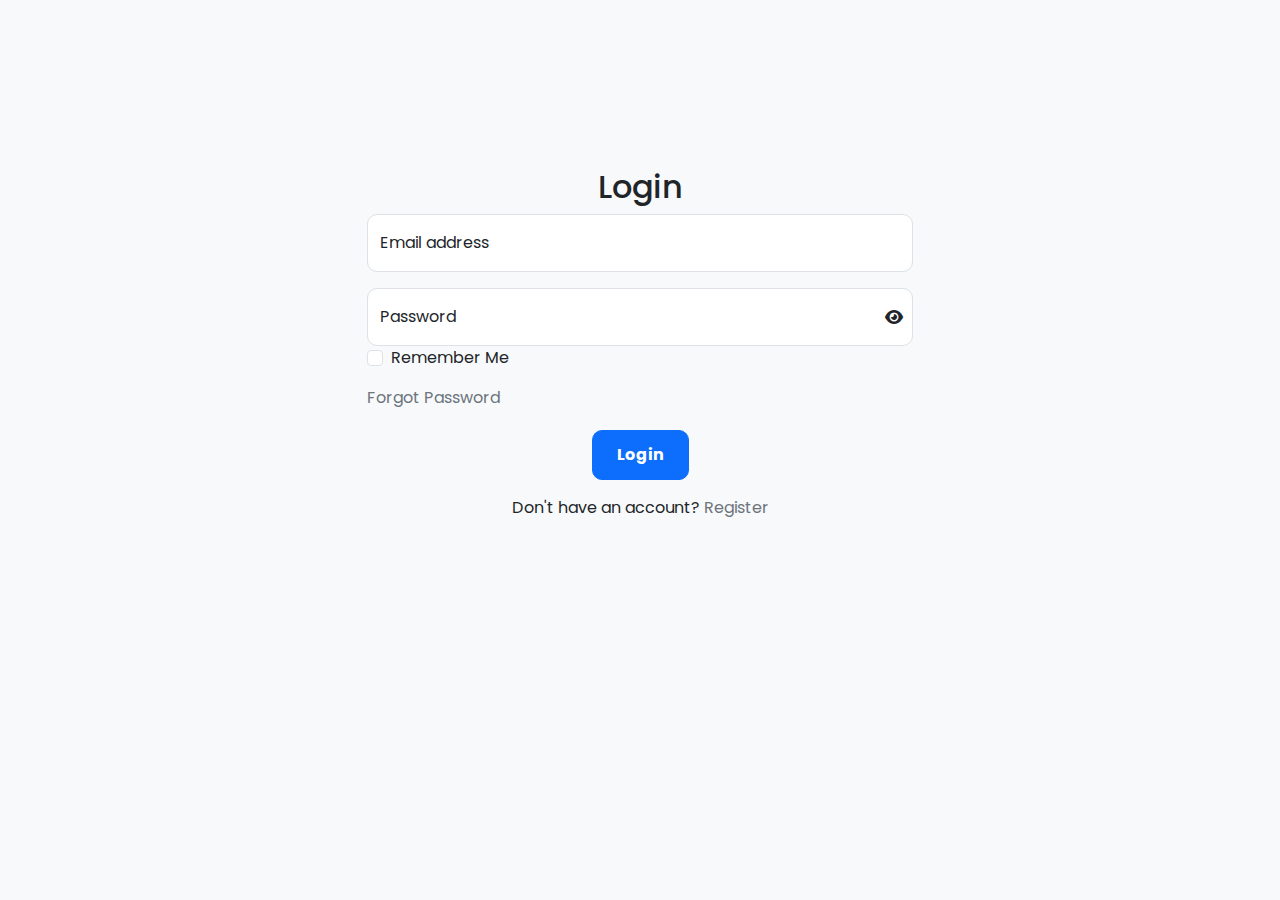
<file: index.html>
<!DOCTYPE html>
<html>
<head>
  <title>Login Page</title>
  <!-- Include Bootstrap CSS -->
  <link rel="stylesheet" href="https://cdnjs.cloudflare.com/ajax/libs/bootstrap/5.2.0/css/bootstrap.min.css">
  <link rel="preconnect" href="https://fonts.googleapis.com">
  <link rel="preconnect" href="https://fonts.gstatic.com" crossorigin>
  <link href="https://fonts.googleapis.com/css2?family=Oswald&family=Poppins:wght@400;500;600&display=swap" rel="stylesheet">
  <link rel="stylesheet" type="text/css" href="https://cdnjs.cloudflare.com/ajax/libs/font-awesome/6.4.0/css/all.min.css">
  <!-- Include Custom CSS -->
  <link rel="stylesheet" href="style.css">
  <style>
    .password-container {
      position: relative;
    }
    
    .password-toggle {
      position: absolute;
      top: 50%;
      right: 10px;
      transform: translateY(-50%);
      cursor: pointer;
    }
  </style>
</head>
<body>
  <div class="container">
    <div class="row justify-content-center">
      <div class="col-md-6 mt-5">
        <h2 class="text-center">Login</h2>
        <form id="loginForm" onsubmit="validateForm(event)">
          <div class="form-floating mb-3">
            <input type="email" class="form-control" id="floatingInput" placeholder="name@example.com">
            <label for="floatingInput">Email address</label>
          </div>
          <div class="form-floating password-container">
            <input type="password" class="form-control" id="floatingPassword" placeholder="Password">
            <label for="floatingPassword">Password</label>
            <i class="fas fa-eye password-toggle" id="passwordToggle" onclick="togglePasswordVisibility()"></i>
          </div>
          <div class="d-flex justify-content-between">
            <div class="mb-3 form-check">
              <input type="checkbox" class="form-check-input" id="exampleCheck1">
              <label class="form-check-label" for="exampleCheck1"> Remember Me</label>
            </div>
          </div>
          <a href="#">Forgot Password</a>
          <div class="text-center">
            <button type="submit" class="btn btn-primary">Login</button>
          </div>
        </form>
        <p class="text-center mt-3">Don't have an account? <a href="register.html">Register</a></p>
      </div>
    </div>
  </div>
  <script>
    function validateForm(event) {
      event.preventDefault(); 
      
      
      var emailInput = document.getElementById('floatingInput');
      var passwordInput = document.getElementById('floatingPassword');
      
      // Validate email format
      var emailPattern = /^[^\s@]+@[^\s@]+\.[^\s@]+$/;
      if (!emailPattern.test(emailInput.value)) {
        alert('Invalid email address');
        return;
      }
      
      if (passwordInput.value.length < 8) {
        alert('Password must be at least 8 characters long');
        return;
      }
      
      document.getElementById('loginForm').submit();
    }
    
    function togglePasswordVisibility() {
      var passwordInput = document.getElementById('floatingPassword');
      var passwordToggle = document.getElementById('passwordToggle');
      
      if (passwordInput.type === 'password') {
        passwordInput.type = 'text';
        passwordToggle.classList.remove('fa-eye');
        passwordToggle.classList.add('fa-eye-slash');
      } else {
        passwordInput.type = 'password';
        passwordToggle.classList.remove('fa-eye-slash');
        passwordToggle.classList.add('fa-eye');
      }
    }
  </script>
  <!-- Include Bootstrap JS -->
  <script src="https://cdnjs.cloudflare.com/ajax/libs/bootstrap/5.2.0/js/bootstrap.min.js"></script>
</body>
</html>
</file>
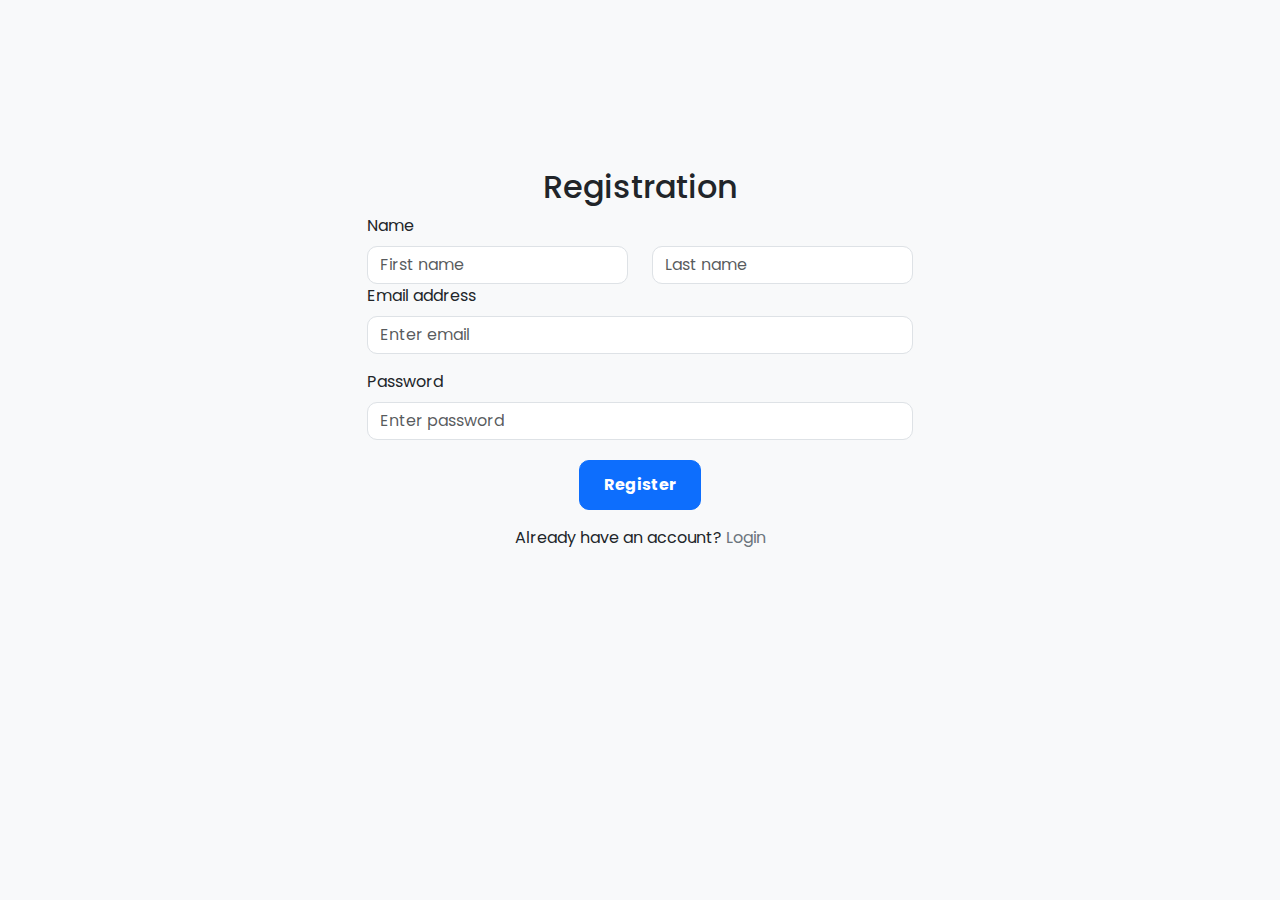
<file: register.html>
<!DOCTYPE html>
<html>
<head>
  <title>Registration Page</title>
  <!-- Include Bootstrap CSS -->
  <link rel="stylesheet" href="https://cdnjs.cloudflare.com/ajax/libs/bootstrap/5.2.0/css/bootstrap.min.css">
  <link rel="preconnect" href="https://fonts.googleapis.com">
  <link rel="preconnect" href="https://fonts.gstatic.com" crossorigin>
  <link href="https://fonts.googleapis.com/css2?family=Oswald&family=Poppins:wght@400;500;600&display=swap" rel="stylesheet">
  <!-- Include Custom CSS -->
  <link rel="stylesheet" href="style.css">
</head>
<body>
  <div class="container">
    <div class="row justify-content-center">
      <div class="col-md-6 mt-5">
        <h2 class="text-center">Registration</h2>
        <form>
          <div class="row">
            <label for="name" class="form-label"> Name </label>
            <div class="col">
              <input type="text" class="form-control" placeholder="First name" aria-label="First name">
            </div>
            <div class="col">
              <input type="text" class="form-control" placeholder="Last name" aria-label="Last name">
            </div>
          </div>
          <div class="mb-3">
            <label for="email" class="form-label">Email address</label>
            <input type="email" class="form-control" id="email" placeholder="Enter email">
          </div>
          <div class="mb-3">
            <label for="password" class="form-label">Password</label>
            <input type="password" class="form-control" id="password" placeholder="Enter password">
          </div>
          <div class="text-center">
            <button type="submit" class="btn btn-primary">Register</button>
          </div>
        </form>
        <p class="text-center mt-3">Already have an account? <a href="index.html">Login</a></p>
      </div>
    </div>
  </div>

  <!-- Include Bootstrap JS -->
  <script src="https://cdnjs.cloudflare.com/ajax/libs/bootstrap/5.2.0/js/bootstrap.min.js"></script>
</body>
</html>
</file>
<file: style.css>
body {
  background-color: #f8f9fa;
  font-family: 'Poppins', sans-serif;
}

.container {
  margin-top: 100px;
  position: relative;
}

.text-center {
  margin-top: 20px;
}

.password-container {
  position: relative;
}

.password-toggle {
  position: absolute;
  top: 50%;
  right: 10px;
  transform: translateY(-50%);
  cursor: pointer;
}

.mt-3 {
  margin-top: 20px;
}

.form-control {
  border-radius: 10px;
}

.form-floating {
  position: relative;
}

.btn-primary {
  border-radius: 10px;
  padding: 12px 24px;
  font-weight: bold;
}

.d-flex {
  display: flex;
  align-items: center;
  justify-content: space-between;
}

.form-check-label {
  margin-bottom: 0; /* Menghilangkan margin bawah pada label */
}

a {
  color: #6c757d;
  text-decoration: none;
}

a:hover {
  color: #343a40;
  text-decoration: underline;
}

@media (max-width: 576px) {
  .container {
    margin-top: 50px;
  }
  
  .col-md-6 {
    padding: 0 15px;
  }
  
  h2 {
    font-size: 24px;
  }
  
  .form-control {
    font-size: 14px;
  }
  
  .btn-primary {
    font-size: 14px;
    padding: 8px 16px;
  }
  
  .mt-3 {
    margin-top: 10px;
  }
}
</file>
